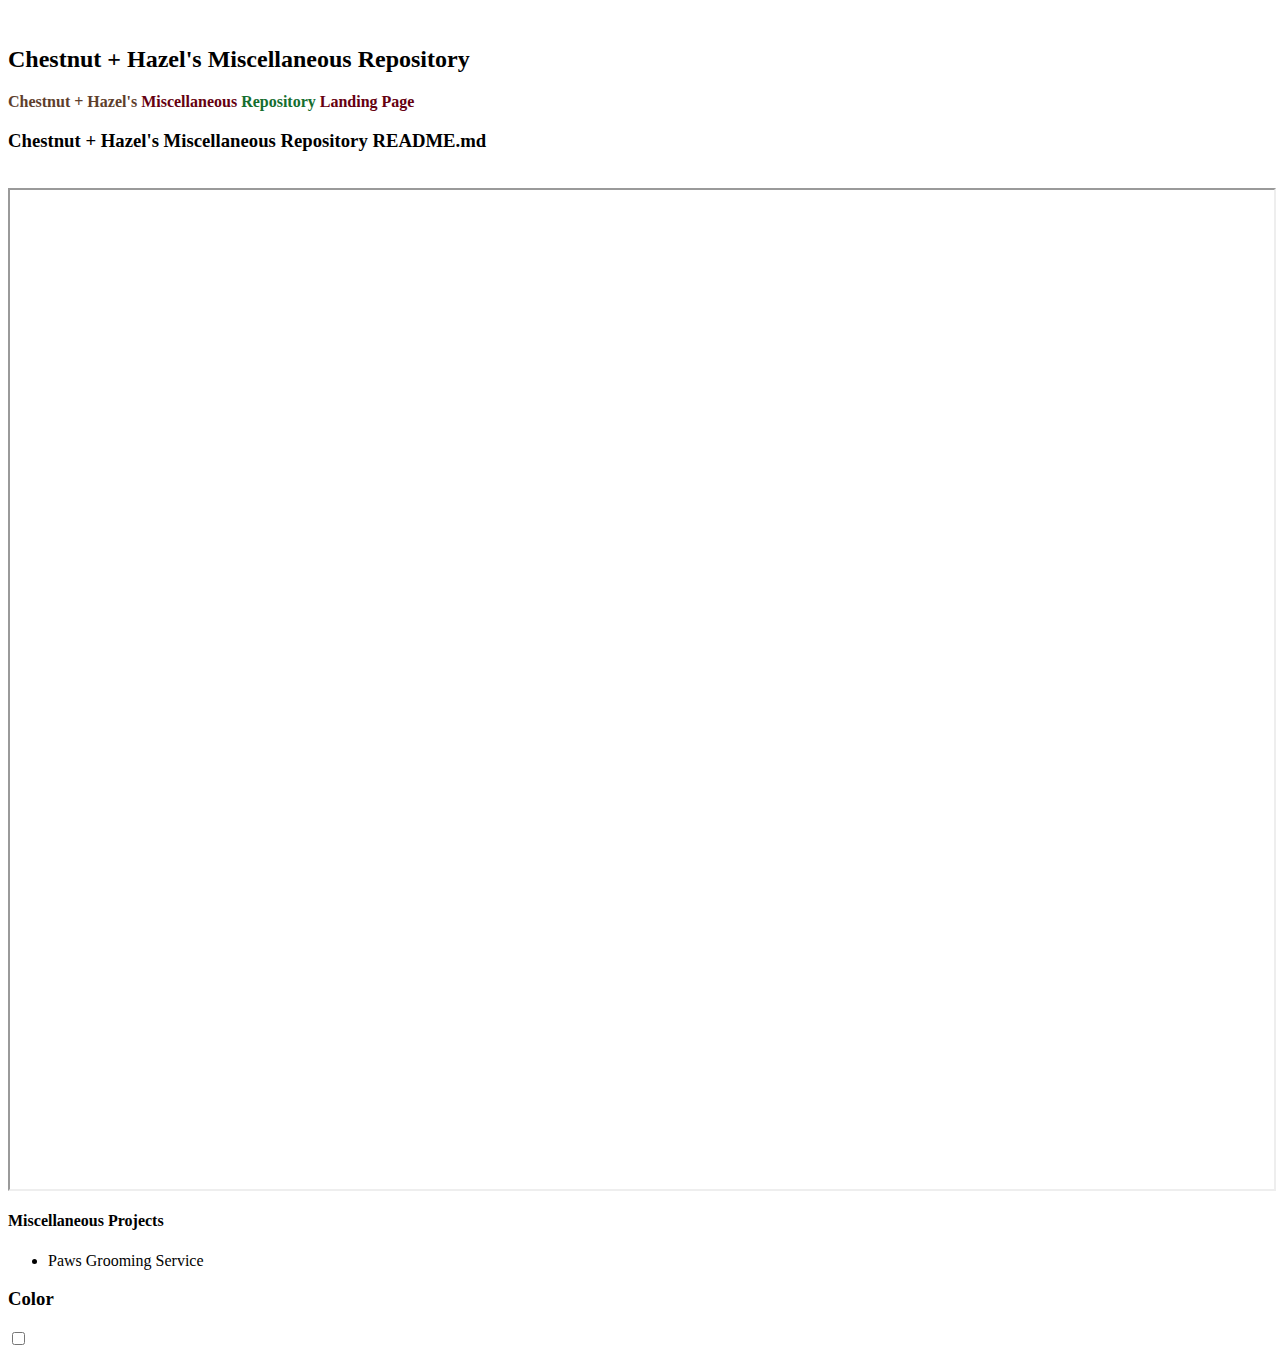
<file: index.html>
​<!DOCTYPE html>
<html lang="en"> 
<head>
<meta charset="UTF-8">
<meta http-equiv="X-UA-Compatible" content="IE=edge">
<meta name="viewport" content="width=device-width, initial-scale=1.0">  
<!-- [11/05/2023 09:45 AM] [Deployment Test] [11/05/2023 09:45 AM] [Deployment Test] <link rel="icon"  href="..\media\favicon22223211223211.png">     Test Area-->
<!-- migration test -->

<link rel="icon" 
href="https://blogger.googleusercontent.com/img/b/R29vZ2xl/AVvXsEhis5UXOyPLEmBDmRjOHERNBK5CSCBwelHPiOaPwzn903vmcdjBQ_QFy9t4b5N-WNQaxgDTKjK4l7VsbpzXJ9Y82q7MJrdk8c3xq3Nty_TvvAAK1SglaLV9c3f4alOXkW8tYJEZ50WBzNW2tWXdj-ssJLN3HNPhqw0A1DQMNdwJu0aNGArbOUZ3nyvXO-A/s320/Chestnut%20+%20Hazel%20%200123%20(12)%2000%20002%20048.png">

<title>Chestnut + Hazel</title>   
<script src="https://code.jquery.com/jquery-3.7.1.js" integrity="sha256-eKhayi8LEQwp4NKxN+CfCh+3qOVUtJn3QNZ0TciWLP4=" crossorigin="anonymous"></script>
<link href="https://cdn.jsdelivr.net/npm/bootstrap@5.3.1/dist/css/bootstrap.min.css" rel="stylesheet" integrity="sha384-4bw+/aepP/YC94hEpVNVgiZdgIC5+VKNBQNGCHeKRQN+PtmoHDEXuppvnDJzQIu9" crossorigin="anonymous">

<!-- Test Area <iframe  src="https://github.com/kennethlarotyamat/miscellaneous" style="aspect-ratio: 8.68/6.86; height: auto; width:100%;" scrolling="yes"   
allow="accelerometer; autoplay; clipboard-write; encrypted-media; gyroscope; picture-in-picture; web-share" allowfullscreen ></iframe> -->
<!-- [11/05/2023 09:45 AM] [Deployment Test] <link rel="stylesheet" href="..\miscellaneous\css\index.css"> -->


<link rel="stylesheet" href="https://kennethlarotyamat.github.io/CSS/tfmiscindex.css">

<!-- This should work.  -->
<!-- <link rel="stylesheet" href="C:\Users\KLYam\OneDrive\Documents\GitHub\kennethlarotyamat.github.io\CSS\tfmiscindex.css"> -->
<!-- <link rel="stylesheet" href="../CSS/tfmiscindex.css"> -->
<!-- <link rel="stylesheet" href="https://kennethlarotyamat.github.io/CSS/tfmiscindex.css"> -->
<!-- <link rel="stylesheet" href="C:\Users\KLYam\OneDrive\Documents\GitHub\kennethlarotyamat.github.io\CSS\tfmiscindex.css"> -->






<link rel="preconnect" href="https://fonts.googleapis.com">
<link rel="preconnect" href="https://fonts.gstatic.com" crossorigin>  
<link href="https://fonts.googleapis.com/css2?family=Cinzel:wght@400;500;600;700;800;900&family=Playfair+Display:ital,wght@0,400;0,500;0,600;0,700;0,800;0,900;1,400;1,500;1,600;1,700;1,800;1,900&family=Roboto+Serif:ital,opsz,wght@0,8..144,100;0,8..144,200;0,8..144,300;0,8..144,400;0,8..144,500;0,8..144,600;0,8..144,700;0,8..144,800;0,8..144,900;1,8..144,100;1,8..144,200;1,8..144,300;1,8..144,400;1,8..144,500;1,8..144,600;1,8..144,700;1,8..144,800;1,8..144,900&display=swap" rel="stylesheet"> 
<body class="bodya body " id="body">           
</nav>    
<div class="contentouter ">    <div class="wrapper ">  




<!-- <form class="exampleForm" id="exampleForm" autocomplete="off" action="mailto:info@chestnutandhazel.com" target="" method="post" novalidate>  </form> -->

<div class="grid-container ">        
<header class="grid-item header "> 
<div> <h2>Chestnut + Hazel's Miscellaneous Repository</h2>
</div>
</a>    
</header>

<!-- Deployment Test Tag [ 11/03/2023 06:59 PM ] -->

<div class="subheadercenterheadertextbutton subheader09232023065900">         
<b class=" subheadercenterheadertextbutton" style="color:#5E3E2C;"   >Chestnut + Hazel's</b>
<b class="subheadercenterheadertextbutton" style="color:#660010;"  > Miscellaneous </b>
<b class="subheadercenterheadertextbutton" style="color:#156E2F;"  >Repository</b>
<b class="subheadercenterheadertextbutton" style="color:#660010;"  >   Landing Page</b> </div>

<main class="grid-item main "> 

<h3 id="chmrrm111120230553pm">Chestnut + Hazel's Miscellaneous Repository README.md</h3><br>

<!-- 

...  

Chestnut + Hazel's Miscellaneous Repository README.md

... 

-->

<iframe  
src="https://kennethlarotyamat.github.io/media/text/READMEmiscREP.md" 
style="aspect-ratio: 8.68/6.86; height: auto; width:100%;" scrolling="yes"   
allow="accelerometer; autoplay; clipboard-write; encrypted-media; gyroscope; picture-in-picture; web-share" 
allowfullscreen >
</iframe>


<!-- Deployment Test Tag [ 11/03/2023 06:59 PM ] -->
<!-- C:\Users\KLYam\OneDrive\Documents\GitHub\kennethlarotyamat.github.io\media\text\READMEmiscREP.md -->
<!-- C:\Users\KLYam\OneDrive\Documents\GitHub\kennethlarotyamat.github.io\media\text\README.md -->
<!-- <iframe  src="https://github.com/kennethlarotyamat/miscellaneous" style="aspect-ratio: 8.68/6.86; height: auto; width:100%;" scrolling="yes"   
allow="accelerometer; autoplay; clipboard-write; encrypted-media; gyroscope; picture-in-picture; web-share" allowfullscreen ></iframe> -->

  









  


        
        
        
       

      </main>
      
      
      

      
      <aside class="grid-item aside-one  ">

        <h4 id="purheader111120230257">Miscellaneous Projects</h4>
        <ul>
        <li class="griditemsasidelefttextdrasideleft" >
          <a href="https://kennethlarotyamat.github.io/miscellaneous/html/project8home.html" target="_blank" style="text-decoration: none; color:black;">
          Paws Grooming Service</a></li> 
        
        
        
        
        </ul>


</aside>
      
      
      <aside class="grid-item aside-two">





  

        
    

 





</aside>
      
      
  <footer class="grid-item footer ">  
        

         
        
         
        
        
  </footer>
      
 
    </div>






  </div>
  </div>
  
  <div class="colortogglecontainer">
    <h3 class="mode-status">Color</h3>
    <label class="toggle-switch">
      <input type="checkbox" id="mode-toggle">
      <span class="slider"></span>
    </label>
  </div>

  
<script src="https://cdn.jsdelivr.net/npm/bootstrap@5.3.1/dist/js/bootstrap.bundle.min.js" integrity="sha384-HwwvtgBNo3bZJJLYd8oVXjrBZt8cqVSpeBNS5n7C8IVInixGAoxmnlMuBnhbgrkm" crossorigin="anonymous"></script>

<!-- C:\Users\KLYam\OneDrive\Documents\GitHub\kennethlarotyamat.github.io\javascript\tfmiscindex.js -->
<!--   <script src="..\miscellaneous\javascript\index.js"></script> -->
<script src="https://kennethlarotyamat.github.io/javascript/tfmiscindex.js"></script>

</body>
</html>
</file>
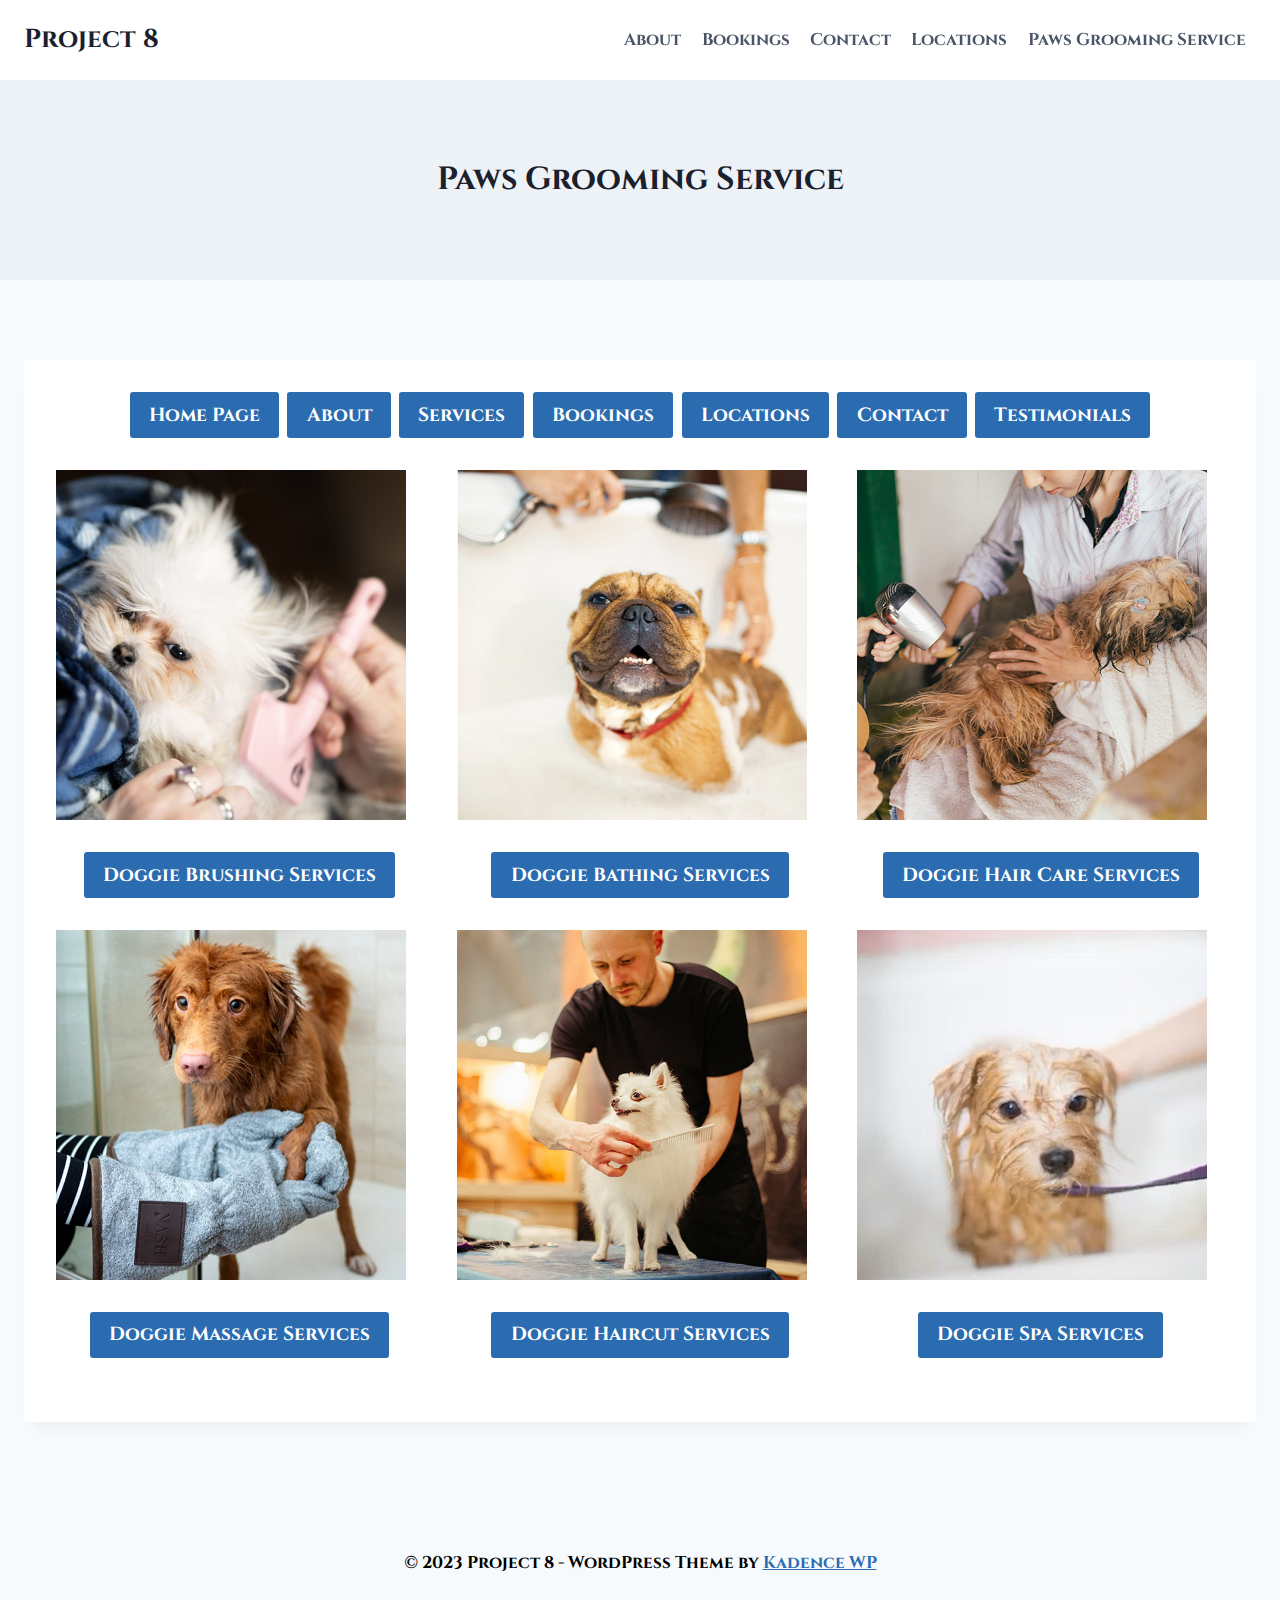
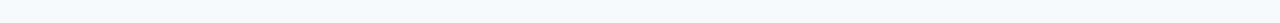
<file: html/project8home.html>
<!doctype html>
<html lang="en-US" class="no-js" itemtype="https://schema.org/WebPage" itemscope>
<head>
	<meta charset="UTF-8">
	<meta name="viewport" content="width=device-width, initial-scale=1, minimum-scale=1">
	<meta name='robots' content='index, follow, max-image-preview:large, max-snippet:-1, max-video-preview:-1' />

	<!-- This site is optimized with the Yoast SEO plugin v21.5 - https://yoast.com/wordpress/plugins/seo/ -->
	<title>Paws Grooming Service - Project 8</title>

	<link rel="canonical" href="  http://kennethlarotyamat.github.io/miscellaneous/html/project8home.html  " />

	<meta property="og:locale" content="en_US" />
	<meta property="og:type" content="article" />
	<meta property="og:title" content="Paws Grooming Service - Project 8" />
	<meta property="og:url" content="http://kennethlarotyamat.github.io/miscellaneous/html/project8home.html" />
	<meta property="og:site_name" content="Project 8" />
	<meta property="article:modified_time" content="2023-09-14T21:07:05+00:00" />


	<meta property="og:image" content="http://kennethlarotyamat.github.io/miscellaneous/media/images/project8wordpress/uploads/2023/09/Square-Screenshot-2023-09-14-050139.png" />


	<meta name="twitter:card" content="summary_large_image" />
	<meta name="twitter:label1" content="Est. reading time" />
	<meta name="twitter:data1" content="2 minutes" />
	<script type="application/ld+json" class="yoast-schema-graph">{"@context":"https://schema.org","@graph":[{"@type":"WebPage","@id":"http://project-8-paws-grooming-service.local/home-page/","url":"http://project-8-paws-grooming-service.local/home-page/","name":"Paws Grooming Service - Project 8","isPartOf":{"@id":"http://project-8-paws-grooming-service.local/#website"},"primaryImageOfPage":{"@id":"http://project-8-paws-grooming-service.local/home-page/#primaryimage"},"image":{"@id":"http://project-8-paws-grooming-service.local/home-page/#primaryimage"},"thumbnailUrl":"http://project-8-paws-grooming-service.local/wp-content/uploads/2023/09/Square-Screenshot-2023-09-14-050139.png","datePublished":"2023-09-14T10:20:39+00:00","dateModified":"2023-09-14T21:07:05+00:00","breadcrumb":{"@id":"http://project-8-paws-grooming-service.local/home-page/#breadcrumb"},"inLanguage":"en-US","potentialAction":[{"@type":"ReadAction","target":["http://project-8-paws-grooming-service.local/home-page/"]}]},{"@type":"ImageObject","inLanguage":"en-US","@id":"http://project-8-paws-grooming-service.local/home-page/#primaryimage","url":"http://project-8-paws-grooming-service.local/wp-content/uploads/2023/09/Square-Screenshot-2023-09-14-050139.png","contentUrl":"http://project-8-paws-grooming-service.local/wp-content/uploads/2023/09/Square-Screenshot-2023-09-14-050139.png","width":350,"height":350},{"@type":"BreadcrumbList","@id":"http://project-8-paws-grooming-service.local/home-page/#breadcrumb","itemListElement":[{"@type":"ListItem","position":1,"name":"Home","item":"http://project-8-paws-grooming-service.local/"},{"@type":"ListItem","position":2,"name":"Paws Grooming Service"}]},{"@type":"WebSite","@id":"http://project-8-paws-grooming-service.local/#website","url":"http://project-8-paws-grooming-service.local/","name":"Project 8","description":"","potentialAction":[{"@type":"SearchAction","target":{"@type":"EntryPoint","urlTemplate":"http://project-8-paws-grooming-service.local/?s={search_term_string}"},"query-input":"required name=search_term_string"}],"inLanguage":"en-US"}]}</script>
	<!-- / Yoast SEO plugin. -->

    <link rel='stylesheet' id='wp-block-library-css' href='http://kennethlarotyamat.github.io/miscellaneous/CSS/style.min.css' media='all' />

<link rel="alternate" type="application/rss+xml" title="Project 8 &raquo; Feed" href="http://project-8-paws-grooming-service.local/feed/" />

<link rel="alternate" type="application/rss+xml" title="Project 8 &raquo; Comments Feed" href="http://project-8-paws-grooming-service.local/comments/feed/" />
			<script>document.documentElement.classList.remove( 'no-js' );</script>
			<script>
window._wpemojiSettings = {"baseUrl":"https:\/\/s.w.org\/images\/core\/emoji\/14.0.0\/72x72\/","ext":".png","svgUrl":"https:\/\/s.w.org\/images\/core\/emoji\/14.0.0\/svg\/","svgExt":".svg","source":{"concatemoji":"http:\/\/project-8-paws-grooming-service.local\/wp-includes\/js\/wp-emoji-release.min.js?ver=6.4.1"}};
/*! This file is auto-generated */
!function(i,n){var o,s,e;function c(e){try{var t={supportTests:e,timestamp:(new Date).valueOf()};sessionStorage.setItem(o,JSON.stringify(t))}catch(e){}}function p(e,t,n){e.clearRect(0,0,e.canvas.width,e.canvas.height),e.fillText(t,0,0);var t=new Uint32Array(e.getImageData(0,0,e.canvas.width,e.canvas.height).data),r=(e.clearRect(0,0,e.canvas.width,e.canvas.height),e.fillText(n,0,0),new Uint32Array(e.getImageData(0,0,e.canvas.width,e.canvas.height).data));return t.every(function(e,t){return e===r[t]})}function u(e,t,n){switch(t){case"flag":return n(e,"\ud83c\udff3\ufe0f\u200d\u26a7\ufe0f","\ud83c\udff3\ufe0f\u200b\u26a7\ufe0f")?!1:!n(e,"\ud83c\uddfa\ud83c\uddf3","\ud83c\uddfa\u200b\ud83c\uddf3")&&!n(e,"\ud83c\udff4\udb40\udc67\udb40\udc62\udb40\udc65\udb40\udc6e\udb40\udc67\udb40\udc7f","\ud83c\udff4\u200b\udb40\udc67\u200b\udb40\udc62\u200b\udb40\udc65\u200b\udb40\udc6e\u200b\udb40\udc67\u200b\udb40\udc7f");case"emoji":return!n(e,"\ud83e\udef1\ud83c\udffb\u200d\ud83e\udef2\ud83c\udfff","\ud83e\udef1\ud83c\udffb\u200b\ud83e\udef2\ud83c\udfff")}return!1}function f(e,t,n){var r="undefined"!=typeof WorkerGlobalScope&&self instanceof WorkerGlobalScope?new OffscreenCanvas(300,150):i.createElement("canvas"),a=r.getContext("2d",{willReadFrequently:!0}),o=(a.textBaseline="top",a.font="600 32px Arial",{});return e.forEach(function(e){o[e]=t(a,e,n)}),o}function t(e){var t=i.createElement("script");t.src=e,t.defer=!0,i.head.appendChild(t)}"undefined"!=typeof Promise&&(o="wpEmojiSettingsSupports",s=["flag","emoji"],n.supports={everything:!0,everythingExceptFlag:!0},e=new Promise(function(e){i.addEventListener("DOMContentLoaded",e,{once:!0})}),new Promise(function(t){var n=function(){try{var e=JSON.parse(sessionStorage.getItem(o));if("object"==typeof e&&"number"==typeof e.timestamp&&(new Date).valueOf()<e.timestamp+604800&&"object"==typeof e.supportTests)return e.supportTests}catch(e){}return null}();if(!n){if("undefined"!=typeof Worker&&"undefined"!=typeof OffscreenCanvas&&"undefined"!=typeof URL&&URL.createObjectURL&&"undefined"!=typeof Blob)try{var e="postMessage("+f.toString()+"("+[JSON.stringify(s),u.toString(),p.toString()].join(",")+"));",r=new Blob([e],{type:"text/javascript"}),a=new Worker(URL.createObjectURL(r),{name:"wpTestEmojiSupports"});return void(a.onmessage=function(e){c(n=e.data),a.terminate(),t(n)})}catch(e){}c(n=f(s,u,p))}t(n)}).then(function(e){for(var t in e)n.supports[t]=e[t],n.supports.everything=n.supports.everything&&n.supports[t],"flag"!==t&&(n.supports.everythingExceptFlag=n.supports.everythingExceptFlag&&n.supports[t]);n.supports.everythingExceptFlag=n.supports.everythingExceptFlag&&!n.supports.flag,n.DOMReady=!1,n.readyCallback=function(){n.DOMReady=!0}}).then(function(){return e}).then(function(){var e;n.supports.everything||(n.readyCallback(),(e=n.source||{}).concatemoji?t(e.concatemoji):e.wpemoji&&e.twemoji&&(t(e.twemoji),t(e.wpemoji)))}))}((window,document),window._wpemojiSettings);
</script>
<style id='wp-emoji-styles-inline-css'>

	img.wp-smiley, img.emoji {
		display: inline !important;
		border: none !important;
		box-shadow: none !important;
		height: 1em !important;
		width: 1em !important;
		margin: 0 0.07em !important;
		vertical-align: -0.1em !important;
		background: none !important;
		padding: 0 !important;
	}
</style>


<!-- http://kennethlarotyamat.github.io/miscellaneous/CSS/project8CSS/dist/block-library/style.min.css -->
<link rel='stylesheet' id='wp-block-library-css' href='http://kennethlarotyamat.github.io/miscellaneous/CSS/project8CSS/dist/block-library/style.min.css' media='all' />
<link rel='stylesheet' id='wp-block-library-css' href='http://project-8-paws-grooming-service.local/wp-includes/css/dist/block-library/style.min.css?ver=6.4.1' media='all' />





<style id='classic-theme-styles-inline-css'>
/*! This file is auto-generated */
.wp-block-button__link{color:#fff;background-color:#32373c;border-radius:9999px;box-shadow:none;text-decoration:none;padding:calc(.667em + 2px) calc(1.333em + 2px);font-size:1.125em}.wp-block-file__button{background:#32373c;color:#fff;text-decoration:none}
</style>
<style id='global-styles-inline-css'>
body{--wp--preset--color--black: #000000;--wp--preset--color--cyan-bluish-gray: #abb8c3;--wp--preset--color--white: #ffffff;--wp--preset--color--pale-pink: #f78da7;--wp--preset--color--vivid-red: #cf2e2e;--wp--preset--color--luminous-vivid-orange: #ff6900;--wp--preset--color--luminous-vivid-amber: #fcb900;--wp--preset--color--light-green-cyan: #7bdcb5;--wp--preset--color--vivid-green-cyan: #00d084;--wp--preset--color--pale-cyan-blue: #8ed1fc;--wp--preset--color--vivid-cyan-blue: #0693e3;--wp--preset--color--vivid-purple: #9b51e0;--wp--preset--color--theme-palette-1: #2B6CB0;--wp--preset--color--theme-palette-2: #215387;--wp--preset--color--theme-palette-3: #1A202C;--wp--preset--color--theme-palette-4: #2D3748;--wp--preset--color--theme-palette-5: #4A5568;--wp--preset--color--theme-palette-6: #718096;--wp--preset--color--theme-palette-7: #EDF2F7;--wp--preset--color--theme-palette-8: #F7FAFC;--wp--preset--color--theme-palette-9: #ffffff;--wp--preset--gradient--vivid-cyan-blue-to-vivid-purple: linear-gradient(135deg,rgba(6,147,227,1) 0%,rgb(155,81,224) 100%);--wp--preset--gradient--light-green-cyan-to-vivid-green-cyan: linear-gradient(135deg,rgb(122,220,180) 0%,rgb(0,208,130) 100%);--wp--preset--gradient--luminous-vivid-amber-to-luminous-vivid-orange: linear-gradient(135deg,rgba(252,185,0,1) 0%,rgba(255,105,0,1) 100%);--wp--preset--gradient--luminous-vivid-orange-to-vivid-red: linear-gradient(135deg,rgba(255,105,0,1) 0%,rgb(207,46,46) 100%);--wp--preset--gradient--very-light-gray-to-cyan-bluish-gray: linear-gradient(135deg,rgb(238,238,238) 0%,rgb(169,184,195) 100%);--wp--preset--gradient--cool-to-warm-spectrum: linear-gradient(135deg,rgb(74,234,220) 0%,rgb(151,120,209) 20%,rgb(207,42,186) 40%,rgb(238,44,130) 60%,rgb(251,105,98) 80%,rgb(254,248,76) 100%);--wp--preset--gradient--blush-light-purple: linear-gradient(135deg,rgb(255,206,236) 0%,rgb(152,150,240) 100%);--wp--preset--gradient--blush-bordeaux: linear-gradient(135deg,rgb(254,205,165) 0%,rgb(254,45,45) 50%,rgb(107,0,62) 100%);--wp--preset--gradient--luminous-dusk: linear-gradient(135deg,rgb(255,203,112) 0%,rgb(199,81,192) 50%,rgb(65,88,208) 100%);--wp--preset--gradient--pale-ocean: linear-gradient(135deg,rgb(255,245,203) 0%,rgb(182,227,212) 50%,rgb(51,167,181) 100%);--wp--preset--gradient--electric-grass: linear-gradient(135deg,rgb(202,248,128) 0%,rgb(113,206,126) 100%);--wp--preset--gradient--midnight: linear-gradient(135deg,rgb(2,3,129) 0%,rgb(40,116,252) 100%);--wp--preset--font-size--small: 14px;--wp--preset--font-size--medium: 24px;--wp--preset--font-size--large: 32px;--wp--preset--font-size--x-large: 42px;--wp--preset--font-size--larger: 40px;--wp--preset--spacing--20: 0.44rem;--wp--preset--spacing--30: 0.67rem;--wp--preset--spacing--40: 1rem;--wp--preset--spacing--50: 1.5rem;--wp--preset--spacing--60: 2.25rem;--wp--preset--spacing--70: 3.38rem;--wp--preset--spacing--80: 5.06rem;--wp--preset--shadow--natural: 6px 6px 9px rgba(0, 0, 0, 0.2);--wp--preset--shadow--deep: 12px 12px 50px rgba(0, 0, 0, 0.4);--wp--preset--shadow--sharp: 6px 6px 0px rgba(0, 0, 0, 0.2);--wp--preset--shadow--outlined: 6px 6px 0px -3px rgba(255, 255, 255, 1), 6px 6px rgba(0, 0, 0, 1);--wp--preset--shadow--crisp: 6px 6px 0px rgba(0, 0, 0, 1);}:where(.is-layout-flex){gap: 0.5em;}:where(.is-layout-grid){gap: 0.5em;}body .is-layout-flow > .alignleft{float: left;margin-inline-start: 0;margin-inline-end: 2em;}body .is-layout-flow > .alignright{float: right;margin-inline-start: 2em;margin-inline-end: 0;}body .is-layout-flow > .aligncenter{margin-left: auto !important;margin-right: auto !important;}body .is-layout-constrained > .alignleft{float: left;margin-inline-start: 0;margin-inline-end: 2em;}body .is-layout-constrained > .alignright{float: right;margin-inline-start: 2em;margin-inline-end: 0;}body .is-layout-constrained > .aligncenter{margin-left: auto !important;margin-right: auto !important;}body .is-layout-constrained > :where(:not(.alignleft):not(.alignright):not(.alignfull)){max-width: var(--wp--style--global--content-size);margin-left: auto !important;margin-right: auto !important;}body .is-layout-constrained > .alignwide{max-width: var(--wp--style--global--wide-size);}body .is-layout-flex{display: flex;}body .is-layout-flex{flex-wrap: wrap;align-items: center;}body .is-layout-flex > *{margin: 0;}body .is-layout-grid{display: grid;}body .is-layout-grid > *{margin: 0;}:where(.wp-block-columns.is-layout-flex){gap: 2em;}:where(.wp-block-columns.is-layout-grid){gap: 2em;}:where(.wp-block-post-template.is-layout-flex){gap: 1.25em;}:where(.wp-block-post-template.is-layout-grid){gap: 1.25em;}.has-black-color{color: var(--wp--preset--color--black) !important;}.has-cyan-bluish-gray-color{color: var(--wp--preset--color--cyan-bluish-gray) !important;}.has-white-color{color: var(--wp--preset--color--white) !important;}.has-pale-pink-color{color: var(--wp--preset--color--pale-pink) !important;}.has-vivid-red-color{color: var(--wp--preset--color--vivid-red) !important;}.has-luminous-vivid-orange-color{color: var(--wp--preset--color--luminous-vivid-orange) !important;}.has-luminous-vivid-amber-color{color: var(--wp--preset--color--luminous-vivid-amber) !important;}.has-light-green-cyan-color{color: var(--wp--preset--color--light-green-cyan) !important;}.has-vivid-green-cyan-color{color: var(--wp--preset--color--vivid-green-cyan) !important;}.has-pale-cyan-blue-color{color: var(--wp--preset--color--pale-cyan-blue) !important;}.has-vivid-cyan-blue-color{color: var(--wp--preset--color--vivid-cyan-blue) !important;}.has-vivid-purple-color{color: var(--wp--preset--color--vivid-purple) !important;}.has-black-background-color{background-color: var(--wp--preset--color--black) !important;}.has-cyan-bluish-gray-background-color{background-color: var(--wp--preset--color--cyan-bluish-gray) !important;}.has-white-background-color{background-color: var(--wp--preset--color--white) !important;}.has-pale-pink-background-color{background-color: var(--wp--preset--color--pale-pink) !important;}.has-vivid-red-background-color{background-color: var(--wp--preset--color--vivid-red) !important;}.has-luminous-vivid-orange-background-color{background-color: var(--wp--preset--color--luminous-vivid-orange) !important;}.has-luminous-vivid-amber-background-color{background-color: var(--wp--preset--color--luminous-vivid-amber) !important;}.has-light-green-cyan-background-color{background-color: var(--wp--preset--color--light-green-cyan) !important;}.has-vivid-green-cyan-background-color{background-color: var(--wp--preset--color--vivid-green-cyan) !important;}.has-pale-cyan-blue-background-color{background-color: var(--wp--preset--color--pale-cyan-blue) !important;}.has-vivid-cyan-blue-background-color{background-color: var(--wp--preset--color--vivid-cyan-blue) !important;}.has-vivid-purple-background-color{background-color: var(--wp--preset--color--vivid-purple) !important;}.has-black-border-color{border-color: var(--wp--preset--color--black) !important;}.has-cyan-bluish-gray-border-color{border-color: var(--wp--preset--color--cyan-bluish-gray) !important;}.has-white-border-color{border-color: var(--wp--preset--color--white) !important;}.has-pale-pink-border-color{border-color: var(--wp--preset--color--pale-pink) !important;}.has-vivid-red-border-color{border-color: var(--wp--preset--color--vivid-red) !important;}.has-luminous-vivid-orange-border-color{border-color: var(--wp--preset--color--luminous-vivid-orange) !important;}.has-luminous-vivid-amber-border-color{border-color: var(--wp--preset--color--luminous-vivid-amber) !important;}.has-light-green-cyan-border-color{border-color: var(--wp--preset--color--light-green-cyan) !important;}.has-vivid-green-cyan-border-color{border-color: var(--wp--preset--color--vivid-green-cyan) !important;}.has-pale-cyan-blue-border-color{border-color: var(--wp--preset--color--pale-cyan-blue) !important;}.has-vivid-cyan-blue-border-color{border-color: var(--wp--preset--color--vivid-cyan-blue) !important;}.has-vivid-purple-border-color{border-color: var(--wp--preset--color--vivid-purple) !important;}.has-vivid-cyan-blue-to-vivid-purple-gradient-background{background: var(--wp--preset--gradient--vivid-cyan-blue-to-vivid-purple) !important;}.has-light-green-cyan-to-vivid-green-cyan-gradient-background{background: var(--wp--preset--gradient--light-green-cyan-to-vivid-green-cyan) !important;}.has-luminous-vivid-amber-to-luminous-vivid-orange-gradient-background{background: var(--wp--preset--gradient--luminous-vivid-amber-to-luminous-vivid-orange) !important;}.has-luminous-vivid-orange-to-vivid-red-gradient-background{background: var(--wp--preset--gradient--luminous-vivid-orange-to-vivid-red) !important;}.has-very-light-gray-to-cyan-bluish-gray-gradient-background{background: var(--wp--preset--gradient--very-light-gray-to-cyan-bluish-gray) !important;}.has-cool-to-warm-spectrum-gradient-background{background: var(--wp--preset--gradient--cool-to-warm-spectrum) !important;}.has-blush-light-purple-gradient-background{background: var(--wp--preset--gradient--blush-light-purple) !important;}.has-blush-bordeaux-gradient-background{background: var(--wp--preset--gradient--blush-bordeaux) !important;}.has-luminous-dusk-gradient-background{background: var(--wp--preset--gradient--luminous-dusk) !important;}.has-pale-ocean-gradient-background{background: var(--wp--preset--gradient--pale-ocean) !important;}.has-electric-grass-gradient-background{background: var(--wp--preset--gradient--electric-grass) !important;}.has-midnight-gradient-background{background: var(--wp--preset--gradient--midnight) !important;}.has-small-font-size{font-size: var(--wp--preset--font-size--small) !important;}.has-medium-font-size{font-size: var(--wp--preset--font-size--medium) !important;}.has-large-font-size{font-size: var(--wp--preset--font-size--large) !important;}.has-x-large-font-size{font-size: var(--wp--preset--font-size--x-large) !important;}
.wp-block-navigation a:where(:not(.wp-element-button)){color: inherit;}
:where(.wp-block-post-template.is-layout-flex){gap: 1.25em;}:where(.wp-block-post-template.is-layout-grid){gap: 1.25em;}
:where(.wp-block-columns.is-layout-flex){gap: 2em;}:where(.wp-block-columns.is-layout-grid){gap: 2em;}
.wp-block-pullquote{font-size: 1.5em;line-height: 1.6;}
</style>
<link rel='stylesheet' id='contact-form-7-css' href='http://project-8-paws-grooming-service.local/wp-content/plugins/contact-form-7/includes/css/styles.css?ver=5.8.2' media='all' />


<!-- http://kennethlarotyamat.github.io/miscellaneous\CSS\project8CSS\themes\kadence\assets\css\global.min.css -->

<link rel='stylesheet' id='kadence-global-css' href='http://kennethlarotyamat.github.io/miscellaneous\CSS\project8CSS\themes\kadence\assets\css\global.min.css' media='all' />
<style id='kadence-global-inline-css'>
/* Kadence Base CSS */
:root{--global-palette1:#2B6CB0;--global-palette2:#215387;--global-palette3:#1A202C;--global-palette4:#2D3748;--global-palette5:#4A5568;--global-palette6:#718096;--global-palette7:#EDF2F7;--global-palette8:#F7FAFC;--global-palette9:#ffffff;--global-palette9rgb:255, 255, 255;--global-palette-highlight:var(--global-palette1);--global-palette-highlight-alt:var(--global-palette2);--global-palette-highlight-alt2:var(--global-palette9);--global-palette-btn-bg:var(--global-palette1);--global-palette-btn-bg-hover:var(--global-palette2);--global-palette-btn:var(--global-palette9);--global-palette-btn-hover:var(--global-palette9);--global-body-font-family:-apple-system,BlinkMacSystemFont,"Segoe UI",Roboto,Oxygen-Sans,Ubuntu,Cantarell,"Helvetica Neue",sans-serif, "Apple Color Emoji", "Segoe UI Emoji", "Segoe UI Symbol";--global-heading-font-family:inherit;--global-primary-nav-font-family:inherit;--global-fallback-font:sans-serif;--global-display-fallback-font:sans-serif;--global-content-width:1290px;--global-content-narrow-width:842px;--global-content-edge-padding:1.5rem;--global-content-boxed-padding:2rem;--global-calc-content-width:calc(1290px - var(--global-content-edge-padding) - var(--global-content-edge-padding) );--wp--style--global--content-size:var(--global-calc-content-width);}.wp-site-blocks{--global-vw:calc( 100vw - ( 0.5 * var(--scrollbar-offset)));}:root .has-theme-palette-1-background-color{background-color:var(--global-palette1);}:root .has-theme-palette-1-color{color:var(--global-palette1);}:root .has-theme-palette-2-background-color{background-color:var(--global-palette2);}:root .has-theme-palette-2-color{color:var(--global-palette2);}:root .has-theme-palette-3-background-color{background-color:var(--global-palette3);}:root .has-theme-palette-3-color{color:var(--global-palette3);}:root .has-theme-palette-4-background-color{background-color:var(--global-palette4);}:root .has-theme-palette-4-color{color:var(--global-palette4);}:root .has-theme-palette-5-background-color{background-color:var(--global-palette5);}:root .has-theme-palette-5-color{color:var(--global-palette5);}:root .has-theme-palette-6-background-color{background-color:var(--global-palette6);}:root .has-theme-palette-6-color{color:var(--global-palette6);}:root .has-theme-palette-7-background-color{background-color:var(--global-palette7);}:root .has-theme-palette-7-color{color:var(--global-palette7);}:root .has-theme-palette-8-background-color{background-color:var(--global-palette8);}:root .has-theme-palette-8-color{color:var(--global-palette8);}:root .has-theme-palette-9-background-color{background-color:var(--global-palette9);}:root .has-theme-palette-9-color{color:var(--global-palette9);}:root .has-theme-palette1-background-color{background-color:var(--global-palette1);}:root .has-theme-palette1-color{color:var(--global-palette1);}:root .has-theme-palette2-background-color{background-color:var(--global-palette2);}:root .has-theme-palette2-color{color:var(--global-palette2);}:root .has-theme-palette3-background-color{background-color:var(--global-palette3);}:root .has-theme-palette3-color{color:var(--global-palette3);}:root .has-theme-palette4-background-color{background-color:var(--global-palette4);}:root .has-theme-palette4-color{color:var(--global-palette4);}:root .has-theme-palette5-background-color{background-color:var(--global-palette5);}:root .has-theme-palette5-color{color:var(--global-palette5);}:root .has-theme-palette6-background-color{background-color:var(--global-palette6);}:root .has-theme-palette6-color{color:var(--global-palette6);}:root .has-theme-palette7-background-color{background-color:var(--global-palette7);}:root .has-theme-palette7-color{color:var(--global-palette7);}:root .has-theme-palette8-background-color{background-color:var(--global-palette8);}:root .has-theme-palette8-color{color:var(--global-palette8);}:root .has-theme-palette9-background-color{background-color:var(--global-palette9);}:root .has-theme-palette9-color{color:var(--global-palette9);}body{background:var(--global-palette8);}body, input, select, optgroup, textarea{font-weight:400;font-size:17px;line-height:1.6;font-family:var(--global-body-font-family);color:var(--global-palette4);}.content-bg, body.content-style-unboxed .site{background:var(--global-palette9);}h1,h2,h3,h4,h5,h6{font-family:var(--global-heading-font-family);}h1{font-weight:700;font-size:32px;line-height:1.5;color:var(--global-palette3);}h2{font-weight:700;font-size:28px;line-height:1.5;color:var(--global-palette3);}h3{font-weight:700;font-size:24px;line-height:1.5;color:var(--global-palette3);}h4{font-weight:700;font-size:22px;line-height:1.5;color:var(--global-palette4);}h5{font-weight:700;font-size:20px;line-height:1.5;color:var(--global-palette4);}h6{font-weight:700;font-size:18px;line-height:1.5;color:var(--global-palette5);}.entry-hero .kadence-breadcrumbs{max-width:1290px;}.site-container, .site-header-row-layout-contained, .site-footer-row-layout-contained, .entry-hero-layout-contained, .comments-area, .alignfull > .wp-block-cover__inner-container, .alignwide > .wp-block-cover__inner-container{max-width:var(--global-content-width);}.content-width-narrow .content-container.site-container, .content-width-narrow .hero-container.site-container{max-width:var(--global-content-narrow-width);}@media all and (min-width: 1520px){.wp-site-blocks .content-container  .alignwide{margin-left:-115px;margin-right:-115px;width:unset;max-width:unset;}}@media all and (min-width: 1102px){.content-width-narrow .wp-site-blocks .content-container .alignwide{margin-left:-130px;margin-right:-130px;width:unset;max-width:unset;}}.content-style-boxed .wp-site-blocks .entry-content .alignwide{margin-left:calc( -1 * var( --global-content-boxed-padding ) );margin-right:calc( -1 * var( --global-content-boxed-padding ) );}.content-area{margin-top:5rem;margin-bottom:5rem;}@media all and (max-width: 1024px){.content-area{margin-top:3rem;margin-bottom:3rem;}}@media all and (max-width: 767px){.content-area{margin-top:2rem;margin-bottom:2rem;}}@media all and (max-width: 1024px){:root{--global-content-boxed-padding:2rem;}}@media all and (max-width: 767px){:root{--global-content-boxed-padding:1.5rem;}}.entry-content-wrap{padding:2rem;}@media all and (max-width: 1024px){.entry-content-wrap{padding:2rem;}}@media all and (max-width: 767px){.entry-content-wrap{padding:1.5rem;}}.entry.single-entry{box-shadow:0px 15px 15px -10px rgba(0,0,0,0.05);}.entry.loop-entry{box-shadow:0px 15px 15px -10px rgba(0,0,0,0.05);}.loop-entry .entry-content-wrap{padding:2rem;}@media all and (max-width: 1024px){.loop-entry .entry-content-wrap{padding:2rem;}}@media all and (max-width: 767px){.loop-entry .entry-content-wrap{padding:1.5rem;}}.primary-sidebar.widget-area .widget{margin-bottom:1.5em;color:var(--global-palette4);}.primary-sidebar.widget-area .widget-title{font-weight:700;font-size:20px;line-height:1.5;color:var(--global-palette3);}button, .button, .wp-block-button__link, input[type="button"], input[type="reset"], input[type="submit"], .fl-button, .elementor-button-wrapper .elementor-button{box-shadow:0px 0px 0px -7px rgba(0,0,0,0);}button:hover, button:focus, button:active, .button:hover, .button:focus, .button:active, .wp-block-button__link:hover, .wp-block-button__link:focus, .wp-block-button__link:active, input[type="button"]:hover, input[type="button"]:focus, input[type="button"]:active, input[type="reset"]:hover, input[type="reset"]:focus, input[type="reset"]:active, input[type="submit"]:hover, input[type="submit"]:focus, input[type="submit"]:active, .elementor-button-wrapper .elementor-button:hover, .elementor-button-wrapper .elementor-button:focus, .elementor-button-wrapper .elementor-button:active{box-shadow:0px 15px 25px -7px rgba(0,0,0,0.1);}@media all and (min-width: 1025px){.transparent-header .entry-hero .entry-hero-container-inner{padding-top:80px;}}@media all and (max-width: 1024px){.mobile-transparent-header .entry-hero .entry-hero-container-inner{padding-top:80px;}}@media all and (max-width: 767px){.mobile-transparent-header .entry-hero .entry-hero-container-inner{padding-top:80px;}}.site-middle-footer-inner-wrap{padding-top:30px;padding-bottom:30px;grid-column-gap:30px;grid-row-gap:30px;}.site-middle-footer-inner-wrap .widget{margin-bottom:30px;}.site-middle-footer-inner-wrap .site-footer-section:not(:last-child):after{right:calc(-30px / 2);}.site-top-footer-inner-wrap{padding-top:30px;padding-bottom:30px;grid-column-gap:30px;grid-row-gap:30px;}.site-top-footer-inner-wrap .widget{margin-bottom:30px;}.site-top-footer-inner-wrap .site-footer-section:not(:last-child):after{right:calc(-30px / 2);}.site-bottom-footer-inner-wrap{padding-top:30px;padding-bottom:30px;grid-column-gap:30px;}.site-bottom-footer-inner-wrap .widget{margin-bottom:30px;}.site-bottom-footer-inner-wrap .site-footer-section:not(:last-child):after{right:calc(-30px / 2);}.footer-social-wrap .footer-social-inner-wrap{font-size:1em;gap:0.3em;}.site-footer .site-footer-wrap .site-footer-section .footer-social-wrap .footer-social-inner-wrap .social-button{border:2px none transparent;border-radius:3px;}#colophon .footer-navigation .footer-menu-container > ul > li > a{padding-left:calc(1.2em / 2);padding-right:calc(1.2em / 2);padding-top:calc(0.6em / 2);padding-bottom:calc(0.6em / 2);color:var(--global-palette5);}#colophon .footer-navigation .footer-menu-container > ul li a:hover{color:var(--global-palette-highlight);}#colophon .footer-navigation .footer-menu-container > ul li.current-menu-item > a{color:var(--global-palette3);}.entry-hero.page-hero-section .entry-header{min-height:200px;}
/* Kadence Header CSS */
@media all and (max-width: 1024px){.mobile-transparent-header #masthead{position:absolute;left:0px;right:0px;z-index:100;}.kadence-scrollbar-fixer.mobile-transparent-header #masthead{right:var(--scrollbar-offset,0);}.mobile-transparent-header #masthead, .mobile-transparent-header .site-top-header-wrap .site-header-row-container-inner, .mobile-transparent-header .site-main-header-wrap .site-header-row-container-inner, .mobile-transparent-header .site-bottom-header-wrap .site-header-row-container-inner{background:transparent;}.site-header-row-tablet-layout-fullwidth, .site-header-row-tablet-layout-standard{padding:0px;}}@media all and (min-width: 1025px){.transparent-header #masthead{position:absolute;left:0px;right:0px;z-index:100;}.transparent-header.kadence-scrollbar-fixer #masthead{right:var(--scrollbar-offset,0);}.transparent-header #masthead, .transparent-header .site-top-header-wrap .site-header-row-container-inner, .transparent-header .site-main-header-wrap .site-header-row-container-inner, .transparent-header .site-bottom-header-wrap .site-header-row-container-inner{background:transparent;}}.site-branding{padding:0px 0px 0px 0px;}.site-branding .site-title{font-weight:700;font-size:26px;line-height:1.2;color:var(--global-palette3);}#masthead, #masthead .kadence-sticky-header.item-is-fixed:not(.item-at-start):not(.site-header-row-container):not(.site-main-header-wrap), #masthead .kadence-sticky-header.item-is-fixed:not(.item-at-start) > .site-header-row-container-inner{background:#ffffff;}.site-main-header-inner-wrap{min-height:80px;}.site-top-header-inner-wrap{min-height:0px;}.site-bottom-header-inner-wrap{min-height:0px;}.header-navigation[class*="header-navigation-style-underline"] .header-menu-container.primary-menu-container>ul>li>a:after{width:calc( 100% - 1.2em);}.main-navigation .primary-menu-container > ul > li.menu-item > a{padding-left:calc(1.2em / 2);padding-right:calc(1.2em / 2);padding-top:0.6em;padding-bottom:0.6em;color:var(--global-palette5);}.main-navigation .primary-menu-container > ul > li.menu-item .dropdown-nav-special-toggle{right:calc(1.2em / 2);}.main-navigation .primary-menu-container > ul > li.menu-item > a:hover{color:var(--global-palette-highlight);}.main-navigation .primary-menu-container > ul > li.menu-item.current-menu-item > a{color:var(--global-palette3);}.header-navigation[class*="header-navigation-style-underline"] .header-menu-container.secondary-menu-container>ul>li>a:after{width:calc( 100% - 1.2em);}.secondary-navigation .secondary-menu-container > ul > li.menu-item > a{padding-left:calc(1.2em / 2);padding-right:calc(1.2em / 2);padding-top:0.6em;padding-bottom:0.6em;color:var(--global-palette5);}.secondary-navigation .primary-menu-container > ul > li.menu-item .dropdown-nav-special-toggle{right:calc(1.2em / 2);}.secondary-navigation .secondary-menu-container > ul > li.menu-item > a:hover{color:var(--global-palette-highlight);}.secondary-navigation .secondary-menu-container > ul > li.menu-item.current-menu-item > a{color:var(--global-palette3);}.header-navigation .header-menu-container ul ul.sub-menu, .header-navigation .header-menu-container ul ul.submenu{background:var(--global-palette3);box-shadow:0px 2px 13px 0px rgba(0,0,0,0.1);}.header-navigation .header-menu-container ul ul li.menu-item, .header-menu-container ul.menu > li.kadence-menu-mega-enabled > ul > li.menu-item > a{border-bottom:1px solid rgba(255,255,255,0.1);}.header-navigation .header-menu-container ul ul li.menu-item > a{width:200px;padding-top:1em;padding-bottom:1em;color:var(--global-palette8);font-size:12px;}.header-navigation .header-menu-container ul ul li.menu-item > a:hover{color:var(--global-palette9);background:var(--global-palette4);}.header-navigation .header-menu-container ul ul li.menu-item.current-menu-item > a{color:var(--global-palette9);background:var(--global-palette4);}.mobile-toggle-open-container .menu-toggle-open{color:var(--global-palette5);padding:0.4em 0.6em 0.4em 0.6em;font-size:14px;}.mobile-toggle-open-container .menu-toggle-open.menu-toggle-style-bordered{border:1px solid currentColor;}.mobile-toggle-open-container .menu-toggle-open .menu-toggle-icon{font-size:20px;}.mobile-toggle-open-container .menu-toggle-open:hover, .mobile-toggle-open-container .menu-toggle-open:focus-visible{color:var(--global-palette-highlight);}.mobile-navigation ul li{font-size:14px;}.mobile-navigation ul li a{padding-top:1em;padding-bottom:1em;}.mobile-navigation ul li > a, .mobile-navigation ul li.menu-item-has-children > .drawer-nav-drop-wrap{color:var(--global-palette8);}.mobile-navigation ul li.current-menu-item > a, .mobile-navigation ul li.current-menu-item.menu-item-has-children > .drawer-nav-drop-wrap{color:var(--global-palette-highlight);}.mobile-navigation ul li.menu-item-has-children .drawer-nav-drop-wrap, .mobile-navigation ul li:not(.menu-item-has-children) a{border-bottom:1px solid rgba(255,255,255,0.1);}.mobile-navigation:not(.drawer-navigation-parent-toggle-true) ul li.menu-item-has-children .drawer-nav-drop-wrap button{border-left:1px solid rgba(255,255,255,0.1);}#mobile-drawer .drawer-header .drawer-toggle{padding:0.6em 0.15em 0.6em 0.15em;font-size:24px;}#main-header .header-button{border:2px none transparent;box-shadow:0px 0px 0px -7px rgba(0,0,0,0);}#main-header .header-button:hover{box-shadow:0px 15px 25px -7px rgba(0,0,0,0.1);}.header-social-wrap .header-social-inner-wrap{font-size:1em;gap:0.3em;}.header-social-wrap .header-social-inner-wrap .social-button{border:2px none transparent;border-radius:3px;}.header-mobile-social-wrap .header-mobile-social-inner-wrap{font-size:1em;gap:0.3em;}.header-mobile-social-wrap .header-mobile-social-inner-wrap .social-button{border:2px none transparent;border-radius:3px;}.search-toggle-open-container .search-toggle-open{color:var(--global-palette5);}.search-toggle-open-container .search-toggle-open.search-toggle-style-bordered{border:1px solid currentColor;}.search-toggle-open-container .search-toggle-open .search-toggle-icon{font-size:1em;}.search-toggle-open-container .search-toggle-open:hover, .search-toggle-open-container .search-toggle-open:focus{color:var(--global-palette-highlight);}#search-drawer .drawer-inner{background:rgba(9, 12, 16, 0.97);}.mobile-header-button-wrap .mobile-header-button-inner-wrap .mobile-header-button{border:2px none transparent;box-shadow:0px 0px 0px -7px rgba(0,0,0,0);}.mobile-header-button-wrap .mobile-header-button-inner-wrap .mobile-header-button:hover{box-shadow:0px 15px 25px -7px rgba(0,0,0,0.1);}
</style>
<link rel='stylesheet' id='kadence-header-css' href='http://kennethlarotyamat.github.io/miscellaneous\CSS\project8CSS\themes\kadence\assets\css\header.min.css?ver=1.1.43' media='all' />
<link rel='stylesheet' id='kadence-content-css' href='http://kennethlarotyamat.github.io/miscellaneous\CSS\project8CSS\themes\kadence\assets\css\content.min.css?ver=1.1.43' media='all' />
<link rel='stylesheet' id='kadence-footer-css' href='http://kennethlarotyamat.github.io/miscellaneous\CSS\project8CSS\themes\kadence\assets\css\footer.min.css?ver=1.1.43' media='all' />
<link rel="https://api.w.org/" href="http://project-8-paws-grooming-service.local/wp-json/" /><link rel="alternate" type="application/json" href="http://project-8-paws-grooming-service.local/wp-json/wp/v2/pages/8" /><link rel="EditURI" type="application/rsd+xml" title="RSD" href="http://project-8-paws-grooming-service.local/xmlrpc.php?rsd" />
<meta name="generator" content="WordPress 6.4.1" />
<link rel='shortlink' href='http://project-8-paws-grooming-service.local/?p=8' />
<link rel="alternate" type="application/json+oembed" href="http://project-8-paws-grooming-service.local/wp-json/oembed/1.0/embed?url=http%3A%2F%2Fproject-8-paws-grooming-service.local%2Fhome-page%2F" />
<link rel="alternate" type="text/xml+oembed" href="http://project-8-paws-grooming-service.local/wp-json/oembed/1.0/embed?url=http%3A%2F%2Fproject-8-paws-grooming-service.local%2Fhome-page%2F&#038;format=xml" />
		<style id="wp-custom-css">
			@import url('https://fonts.googleapis.com/css2?family=Cinzel:wght@400;500;600;700;800;900&display=swap');
* {font-family: Cinzel, Georgia , "Times New Roman",Times, Serif; color: black;font-weight: 700;}		</style>
		</head>

<body class="page-template-default page page-id-8 wp-embed-responsive footer-on-bottom hide-focus-outline link-style-standard content-title-style-above content-width-normal content-style-boxed content-vertical-padding-show non-transparent-header mobile-non-transparent-header">
<div id="wrapper" class="site wp-site-blocks">
			<a class="skip-link screen-reader-text scroll-ignore" href="#main">Skip to content</a>
		<header id="masthead" class="site-header" role="banner" itemtype="https://schema.org/WPHeader" itemscope>
	<div id="main-header" class="site-header-wrap">
		<div class="site-header-inner-wrap">
			<div class="site-header-upper-wrap">
				<div class="site-header-upper-inner-wrap">
					<div class="site-main-header-wrap site-header-row-container site-header-focus-item site-header-row-layout-standard" data-section="kadence_customizer_header_main">
	<div class="site-header-row-container-inner">
				<div class="site-container">
			<div class="site-main-header-inner-wrap site-header-row site-header-row-has-sides site-header-row-no-center">
									<div class="site-header-main-section-left site-header-section site-header-section-left">
						<div class="site-header-item site-header-focus-item" data-section="title_tagline">
	<div class="site-branding branding-layout-standard"><a class="brand" href="http://project-8-paws-grooming-service.local/" rel="home" aria-label="Project 8"><div class="site-title-wrap"><p class="site-title">Project 8</p></div></a></div></div><!-- data-section="title_tagline" -->
					</div>
																	<div class="site-header-main-section-right site-header-section site-header-section-right">
						<div class="site-header-item site-header-focus-item site-header-item-main-navigation header-navigation-layout-stretch-false header-navigation-layout-fill-stretch-false" data-section="kadence_customizer_primary_navigation">
		<nav id="site-navigation" class="main-navigation header-navigation nav--toggle-sub header-navigation-style-standard header-navigation-dropdown-animation-none" role="navigation" aria-label="Primary Navigation">
				<div class="primary-menu-container header-menu-container">
			<ul id="primary-menu" class="menu"><li class="menu-item page-item-39"><a href="http://project-8-paws-grooming-service.local/about/">About</a></li><li class="menu-item page-item-105"><a href="http://project-8-paws-grooming-service.local/bookings/">Bookings</a></li><li class="menu-item page-item-103"><a href="http://project-8-paws-grooming-service.local/contact/">Contact</a></li><li class="menu-item page-item-47"><a href="http://project-8-paws-grooming-service.local/locations/">Locations</a></li><li class="menu-item page-item-8 current_menu-item"><a href="http://project-8-paws-grooming-service.local/home-page/" aria-current="page">Paws Grooming Service</a></li></ul>		</div>
	</nav><!-- #site-navigation -->
	</div><!-- data-section="primary_navigation" -->
					</div>
							</div>
		</div>
	</div>
</div>
				</div>
			</div>
					</div>
	</div>
	
<div id="mobile-header" class="site-mobile-header-wrap">
	<div class="site-header-inner-wrap">
		<div class="site-header-upper-wrap">
			<div class="site-header-upper-inner-wrap">
			<div class="site-main-header-wrap site-header-focus-item site-header-row-layout-standard site-header-row-tablet-layout-default site-header-row-mobile-layout-default ">
	<div class="site-header-row-container-inner">
		<div class="site-container">
			<div class="site-main-header-inner-wrap site-header-row site-header-row-has-sides site-header-row-no-center">
									<div class="site-header-main-section-left site-header-section site-header-section-left">
						<div class="site-header-item site-header-focus-item" data-section="title_tagline">
	<div class="site-branding mobile-site-branding branding-layout-standard branding-tablet-layout-inherit branding-mobile-layout-inherit"><a class="brand" href="http://project-8-paws-grooming-service.local/" rel="home" aria-label="Project 8"><div class="site-title-wrap"><div class="site-title vs-md-false">Project 8</div></div></a></div></div><!-- data-section="title_tagline" -->
					</div>
																	<div class="site-header-main-section-right site-header-section site-header-section-right">
						<div class="site-header-item site-header-focus-item site-header-item-navgation-popup-toggle" data-section="kadence_customizer_mobile_trigger">
		<div class="mobile-toggle-open-container">
						<button id="mobile-toggle" class="menu-toggle-open drawer-toggle menu-toggle-style-default" aria-label="Open menu" data-toggle-target="#mobile-drawer" data-toggle-body-class="showing-popup-drawer-from-right" aria-expanded="false" data-set-focus=".menu-toggle-close"
					>
						<span class="menu-toggle-icon"><span class="kadence-svg-iconset"><svg aria-hidden="true" class="kadence-svg-icon kadence-menu-svg" fill="currentColor" version="1.1" xmlns="http://www.w3.org/2000/svg" width="24" height="24" viewBox="0 0 24 24"><title>Toggle Menu</title><path d="M3 13h18c0.552 0 1-0.448 1-1s-0.448-1-1-1h-18c-0.552 0-1 0.448-1 1s0.448 1 1 1zM3 7h18c0.552 0 1-0.448 1-1s-0.448-1-1-1h-18c-0.552 0-1 0.448-1 1s0.448 1 1 1zM3 19h18c0.552 0 1-0.448 1-1s-0.448-1-1-1h-18c-0.552 0-1 0.448-1 1s0.448 1 1 1z"></path>
				</svg></span></span>
		</button>
	</div>
	</div><!-- data-section="mobile_trigger" -->
					</div>
							</div>
		</div>
	</div>
</div>
			</div>
		</div>
			</div>
</div>
</header><!-- #masthead -->

	<div id="inner-wrap" class="wrap hfeed kt-clear">
		<section role="banner" class="entry-hero page-hero-section entry-hero-layout-standard">
	<div class="entry-hero-container-inner">
		<div class="hero-section-overlay"></div>
		<div class="hero-container site-container">
			<header class="entry-header page-title title-align-inherit title-tablet-align-inherit title-mobile-align-inherit">
				<h1 class="entry-title">Paws Grooming Service</h1>			</header><!-- .entry-header -->
		</div>
	</div>
</section><!-- .entry-hero -->
<div id="primary" class="content-area">
	<div class="content-container site-container">
		<main id="main" class="site-main" role="main">
						<div class="content-wrap">
				<article id="post-8" class="entry content-bg single-entry post-8 page type-page status-publish hentry">
	<div class="entry-content-wrap">
		
<div class="entry-content single-content">
	
<div class="wp-block-buttons is-content-justification-center is-layout-flex wp-container-core-buttons-layout-1 wp-block-buttons-is-layout-flex">
<div class="wp-block-button"><a class="wp-block-button__link wp-element-button" href="http://project-8-paws-grooming-service.local/home-page/">Home Page</a></div>



<div class="wp-block-button"><a class="wp-block-button__link wp-element-button" href="http://project-8-paws-grooming-service.local/about/">About</a></div>



<div class="wp-block-button"><a class="wp-block-button__link wp-element-button" href="http://project-8-paws-grooming-service.local/services/">Services</a></div>



<div class="wp-block-button"><a class="wp-block-button__link wp-element-button" href="http://project-8-paws-grooming-service.local/bookings/">Bookings</a></div>



<div class="wp-block-button"><a class="wp-block-button__link wp-element-button" href="http://project-8-paws-grooming-service.local/locations/">Locations</a></div>



<div class="wp-block-button"><a class="wp-block-button__link wp-element-button" href="http://project-8-paws-grooming-service.local/contact/">Contact</a></div>



<div class="wp-block-button"><a class="wp-block-button__link wp-element-button" href="http://project-8-paws-grooming-service.local/testimonials/">Testimonials</a></div>
</div>

<!-- https://kennethlarotyamat.github.io/index.html -->
<!-- C:\Users\KLYam\OneDrive\Documents\GitHub\miscellaneous\media\images\project8wordpress\uploads\2023\09\Square-Screenshot-2023-09-14-050139.png -->
<!--     https://kennethlarotyamat.github.io/miscellaneous/media/images/project8wordpress/uploads/2023/09/Square-Screenshot-2023-09-14-050139.png    -->
<div class="wp-block-columns is-layout-flex wp-container-core-columns-layout-1 wp-block-columns-is-layout-flex">
<div class="wp-block-column is-layout-flow wp-block-column-is-layout-flow">
<figure class="wp-block-image size-full"><img fetchpriority="high" decoding="async" width="350" height="350" src="https://kennethlarotyamat.github.io/miscellaneous/media/images/project8wordpress/uploads/2023/09/Square-Screenshot-2023-09-14-050139.png" alt="" class="wp-image-26" srcset="https://kennethlarotyamat.github.io/miscellaneous/media/images/project8wordpress/uploads/2023/09/Square-Screenshot-2023-09-14-050139.png 350w, https://kennethlarotyamat.github.io\miscellaneous\media\images\project8wordpress\uploads\2023\09\Square-Screenshot-2023-09-14-050139-300x300.png 300w, https://kennethlarotyamat.github.io\miscellaneous\media\images\project8wordpress\uploads\2023\09\Square-Screenshot-2023-09-14-050139-150x150.png 150w" sizes="(max-width: 350px) 100vw, 350px" /></figure>
</div>
<!-- https://kennethlarotyamat.github.io\miscellaneous\html\project8home.html -->


<!-- https://kennethlarotyamat.github.io\miscellaneous\media\images\project8wordpress\uploads\2023\09\Square-Screenshot-2023-09-14-050004.png -->
<div class="wp-block-column is-layout-flow wp-block-column-is-layout-flow">
<figure class="wp-block-image size-full"><img decoding="async" width="350" height="350" src="https://kennethlarotyamat.github.io\miscellaneous\media\images\project8wordpress\uploads\2023\09\Square-Screenshot-2023-09-14-050004.png" alt="" class="wp-image-27" srcset="https://kennethlarotyamat.github.io\miscellaneous\media\images\project8wordpress\uploads\2023\09\Square-Screenshot-2023-09-14-050004.png 350w, https://kennethlarotyamat.github.io\miscellaneous\media\images\project8wordpress\uploads\2023\09\Square-Screenshot-2023-09-14-050004-300x300.png 300w, https://kennethlarotyamat.github.io\miscellaneous\media\images\project8wordpress\uploads\2023\09\Square-Screenshot-2023-09-14-050004-150x150.png 150w" sizes="(max-width: 350px) 100vw, 350px" /></figure>
</div>



<div class="wp-block-column is-layout-flow wp-block-column-is-layout-flow">
<figure class="wp-block-image size-full"><img decoding="async" width="350" height="350" src="https://kennethlarotyamat.github.io\miscellaneous\media\images\project8wordpress\uploads\2023\09\Square-Screenshot-2023-09-14-045851.png" alt="" class="wp-image-28" srcset="https://kennethlarotyamat.github.io\miscellaneous\media\images\project8wordpress\uploads\2023\09\Square-Screenshot-2023-09-14-045851.png 350w, https://kennethlarotyamat.github.io\miscellaneous\media\images\project8wordpress\uploads\2023\09\Square-Screenshot-2023-09-14-045851-300x300.png 300w, https://kennethlarotyamat.github.io\miscellaneous\media\images\project8wordpress\uploads\2023\09\Square-Screenshot-2023-09-14-045851-150x150.png 150w" sizes="(max-width: 350px) 100vw, 350px" /></figure>
</div>
</div>



<div class="wp-block-columns is-layout-flex wp-container-core-columns-layout-2 wp-block-columns-is-layout-flex">
<div class="wp-block-column is-layout-flow wp-block-column-is-layout-flow">
<div class="wp-block-buttons is-content-justification-center is-layout-flex wp-container-core-buttons-layout-2 wp-block-buttons-is-layout-flex">
<div class="wp-block-button"><a class="wp-block-button__link wp-element-button">Doggie Brushing Services</a></div>
</div>
</div>



<div class="wp-block-column is-layout-flow wp-block-column-is-layout-flow">
<div class="wp-block-buttons is-content-justification-center is-layout-flex wp-container-core-buttons-layout-3 wp-block-buttons-is-layout-flex">
<div class="wp-block-button"><a class="wp-block-button__link wp-element-button">Doggie Bathing Services</a></div>
</div>
</div>



<div class="wp-block-column is-layout-flow wp-block-column-is-layout-flow">
<div class="wp-block-buttons is-content-justification-center is-layout-flex wp-container-core-buttons-layout-4 wp-block-buttons-is-layout-flex">
<div class="wp-block-button"><a class="wp-block-button__link wp-element-button">Doggie Hair Care Services</a></div>
</div>
</div>
</div>



<div class="wp-block-columns is-layout-flex wp-container-core-columns-layout-3 wp-block-columns-is-layout-flex">
<div class="wp-block-column is-layout-flow wp-block-column-is-layout-flow">
<figure class="wp-block-image size-full"><img loading="lazy" decoding="async" width="350" height="350" src="https://kennethlarotyamat.github.io\miscellaneous\media\images\project8wordpress\uploads\2023\09\Square-Screenshot-2023-09-14-045816.png" alt="" class="wp-image-29" srcset="https://kennethlarotyamat.github.io\miscellaneous\media\images\project8wordpress\uploads\2023\09\Square-Screenshot-2023-09-14-045816.png 350w, https://kennethlarotyamat.github.io\miscellaneous\media\images\project8wordpress\uploads\2023\09\Square-Screenshot-2023-09-14-045816-300x300.png 300w, https://kennethlarotyamat.github.io\miscellaneous\media\images\project8wordpress\uploads\2023\09\Square-Screenshot-2023-09-14-045816-150x150.png 150w" sizes="(max-width: 350px) 100vw, 350px" /></figure>
</div>



<div class="wp-block-column is-layout-flow wp-block-column-is-layout-flow">
<figure class="wp-block-image size-full"><img loading="lazy" decoding="async" width="350" height="350" src="https://kennethlarotyamat.github.io\miscellaneous\media\images\project8wordpress\uploads\2023\09\Square-Screenshot-2023-09-14-045803-2.png" alt="" class="wp-image-30" srcset="https://kennethlarotyamat.github.io\miscellaneous\media\images\project8wordpress\uploads\2023\09\Square-Screenshot-2023-09-14-045803-2.png 350w, https://kennethlarotyamat.github.io\miscellaneous\media\images\project8wordpress\uploads\2023\09\Square-Screenshot-2023-09-14-045803-2-300x300.png 300w, https://kennethlarotyamat.github.io\miscellaneous\media\images\project8wordpress\uploads\2023\09\Square-Screenshot-2023-09-14-045803-2-150x150.png 150w" sizes="(max-width: 350px) 100vw, 350px" /></figure>
</div>



<div class="wp-block-column is-layout-flow wp-block-column-is-layout-flow">
<figure class="wp-block-image size-full"><img loading="lazy" decoding="async" width="350" height="350" src="https://kennethlarotyamat.github.io\miscellaneous\media\images\project8wordpress\uploads\2023\09\Square-photo-1597603413826-cd1c06b05222-2.jpg" alt="" class="wp-image-31" srcset="https://kennethlarotyamat.github.io\miscellaneous\media\images\project8wordpress\uploads\2023\09\Square-photo-1597603413826-cd1c06b05222-2.jpg 350w, https://kennethlarotyamat.github.io\miscellaneous\media\images\project8wordpress\uploads\2023\09\Square-photo-1597603413826-cd1c06b05222-2-300x300.jpg 300w, https://kennethlarotyamat.github.io\miscellaneous\media\images\project8wordpress\uploads\2023\09\Square-photo-1597603413826-cd1c06b05222-2-150x150.jpg 150w" sizes="(max-width: 350px) 100vw, 350px" /></figure>
</div>
</div>



<div class="wp-block-columns is-layout-flex wp-container-core-columns-layout-4 wp-block-columns-is-layout-flex">
<div class="wp-block-column is-layout-flow wp-block-column-is-layout-flow">
<div class="wp-block-buttons is-content-justification-center is-layout-flex wp-container-core-buttons-layout-5 wp-block-buttons-is-layout-flex">
<div class="wp-block-button"><a class="wp-block-button__link wp-element-button">Doggie Massage Services</a></div>
</div>
</div>



<div class="wp-block-column is-layout-flow wp-block-column-is-layout-flow">
<div class="wp-block-buttons is-content-justification-center is-layout-flex wp-container-core-buttons-layout-6 wp-block-buttons-is-layout-flex">
<div class="wp-block-button"><a class="wp-block-button__link wp-element-button">Doggie Haircut Services</a></div>
</div>
</div>



<div class="wp-block-column is-layout-flow wp-block-column-is-layout-flow">
<div class="wp-block-buttons is-content-justification-center is-layout-flex wp-container-core-buttons-layout-7 wp-block-buttons-is-layout-flex">
<div class="wp-block-button"><a class="wp-block-button__link wp-element-button">Doggie Spa Services</a></div>
</div>
</div>
</div>
</div><!-- .entry-content -->
	</div>
</article><!-- #post-8 -->

			</div>
					</main><!-- #main -->
			</div>
</div><!-- #primary -->
	</div><!-- #inner-wrap -->
	<footer id="colophon" class="site-footer" role="contentinfo">
	<div class="site-footer-wrap">
		<div class="site-bottom-footer-wrap site-footer-row-container site-footer-focus-item site-footer-row-layout-standard site-footer-row-tablet-layout-default site-footer-row-mobile-layout-default" data-section="kadence_customizer_footer_bottom">
	<div class="site-footer-row-container-inner">
				<div class="site-container">
			<div class="site-bottom-footer-inner-wrap site-footer-row site-footer-row-columns-1 site-footer-row-column-layout-row site-footer-row-tablet-column-layout-default site-footer-row-mobile-column-layout-row ft-ro-dir-row ft-ro-collapse-normal ft-ro-t-dir-default ft-ro-m-dir-default ft-ro-lstyle-plain">
									<div class="site-footer-bottom-section-1 site-footer-section footer-section-inner-items-1">
						
<div class="footer-widget-area site-info site-footer-focus-item content-align-default content-tablet-align-default content-mobile-align-default content-valign-default content-tablet-valign-default content-mobile-valign-default" data-section="kadence_customizer_footer_html">
	<div class="footer-widget-area-inner site-info-inner">
		<div class="footer-html inner-link-style-normal"><div class="footer-html-inner"><p>&copy; 2023 Project 8 - WordPress Theme by <a href="https://www.kadencewp.com/" rel="nofollow noopener" target="_blank">Kadence WP</a></p>
</div></div>	</div>
</div><!-- .site-info -->
					</div>
								</div>
		</div>
	</div>
</div>
	</div>
</footer><!-- #colophon -->

</div><!-- #wrapper -->

			<script>document.documentElement.style.setProperty('--scrollbar-offset', window.innerWidth - document.documentElement.clientWidth + 'px' );</script>
				<div id="mobile-drawer" class="popup-drawer popup-drawer-layout-sidepanel popup-drawer-animation-fade popup-drawer-side-right" data-drawer-target-string="#mobile-drawer"
			>
		<div class="drawer-overlay" data-drawer-target-string="#mobile-drawer"></div>
		<div class="drawer-inner">
						<div class="drawer-header">
				<button class="menu-toggle-close drawer-toggle" aria-label="Close menu"  data-toggle-target="#mobile-drawer" data-toggle-body-class="showing-popup-drawer-from-right" aria-expanded="false" data-set-focus=".menu-toggle-open"
							>
					<span class="toggle-close-bar"></span>
					<span class="toggle-close-bar"></span>
				</button>
			</div>
			<div class="drawer-content mobile-drawer-content content-align-left content-valign-top">
								<div class="site-header-item site-header-focus-item site-header-item-mobile-navigation mobile-navigation-layout-stretch-false" data-section="kadence_customizer_mobile_navigation">
		<nav id="mobile-site-navigation" class="mobile-navigation drawer-navigation drawer-navigation-parent-toggle-false" role="navigation" aria-label="Primary Mobile Navigation">
				<div class="mobile-menu-container drawer-menu-container">
			<ul id="primary-menu" class="menu"><li class="menu-item page-item-39"><a href="http://project-8-paws-grooming-service.local/about/">About</a></li><li class="menu-item page-item-105"><a href="http://project-8-paws-grooming-service.local/bookings/">Bookings</a></li><li class="menu-item page-item-103"><a href="http://project-8-paws-grooming-service.local/contact/">Contact</a></li><li class="menu-item page-item-47"><a href="http://project-8-paws-grooming-service.local/locations/">Locations</a></li><li class="menu-item page-item-8 current_menu-item"><a href="http://project-8-paws-grooming-service.local/home-page/" aria-current="page">Paws Grooming Service</a></li></ul>		</div>
	</nav><!-- #site-navigation -->
	</div><!-- data-section="mobile_navigation" -->
							</div>
		</div>
	</div>
	<style id='core-block-supports-inline-css'>
.wp-container-core-buttons-layout-1.wp-container-core-buttons-layout-1{justify-content:center;}.wp-container-core-columns-layout-1.wp-container-core-columns-layout-1{flex-wrap:nowrap;}.wp-container-core-buttons-layout-2.wp-container-core-buttons-layout-2{justify-content:center;}.wp-container-core-buttons-layout-3.wp-container-core-buttons-layout-3{justify-content:center;}.wp-container-core-buttons-layout-4.wp-container-core-buttons-layout-4{justify-content:center;}.wp-container-core-columns-layout-2.wp-container-core-columns-layout-2{flex-wrap:nowrap;}.wp-container-core-columns-layout-3.wp-container-core-columns-layout-3{flex-wrap:nowrap;}.wp-container-core-buttons-layout-5.wp-container-core-buttons-layout-5{justify-content:center;}.wp-container-core-buttons-layout-6.wp-container-core-buttons-layout-6{justify-content:center;}.wp-container-core-buttons-layout-7.wp-container-core-buttons-layout-7{justify-content:center;}.wp-container-core-columns-layout-4.wp-container-core-columns-layout-4{flex-wrap:nowrap;}
</style>
<script src="http://project-8-paws-grooming-service.local/wp-content/plugins/contact-form-7/includes/swv/js/index.js?ver=5.8.2" id="swv-js"></script>
<script id="contact-form-7-js-extra">
var wpcf7 = {"api":{"root":"http:\/\/project-8-paws-grooming-service.local\/wp-json\/","namespace":"contact-form-7\/v1"}};
</script>
<script src="http://project-8-paws-grooming-service.local/wp-content/plugins/contact-form-7/includes/js/index.js?ver=5.8.2" id="contact-form-7-js"></script>
<script id="kadence-navigation-js-extra">
var kadenceConfig = {"screenReader":{"expand":"Expand child menu","expandOf":"Expand child menu of","collapse":"Collapse child menu","collapseOf":"Collapse child menu of"},"breakPoints":{"desktop":"1024","tablet":768},"scrollOffset":"0"};
</script>
<script src="http://project-8-paws-grooming-service.local/wp-content/themes/kadence/assets/js/navigation.min.js?ver=1.1.43" id="kadence-navigation-js" async></script>
</body>
</html>
</file>
